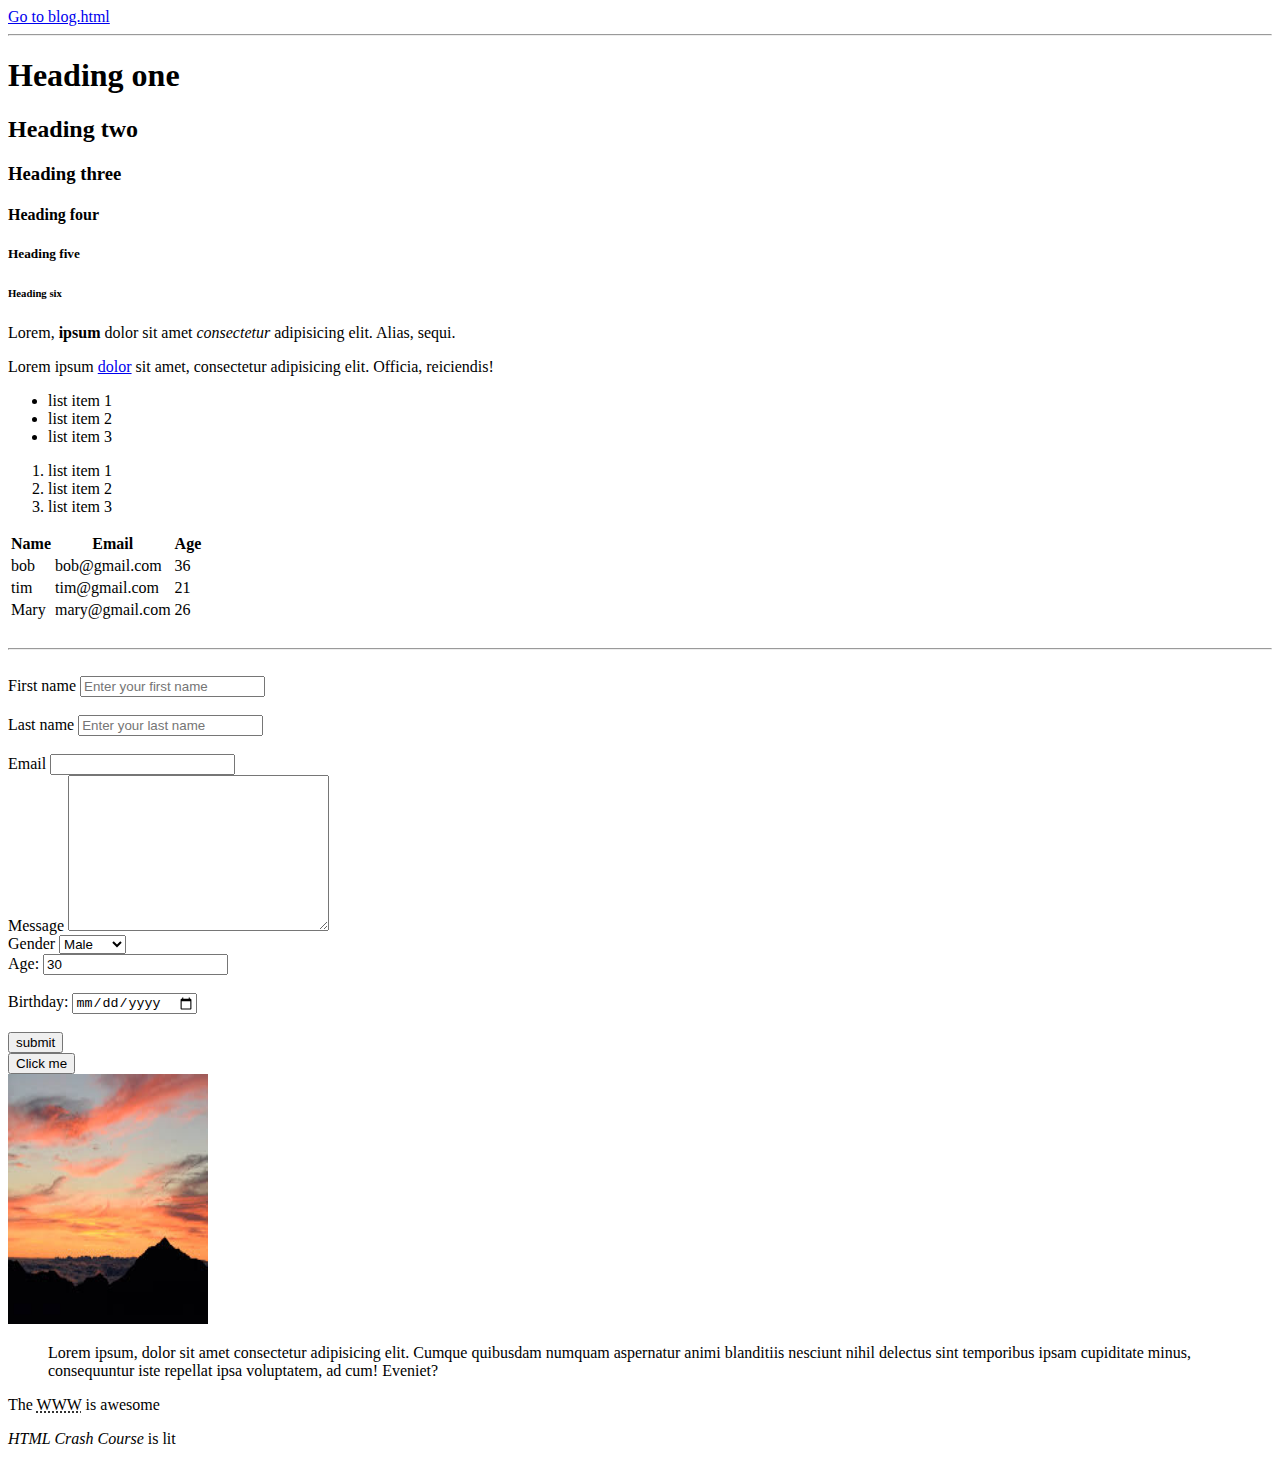
<file: index.html>
<!DOCTYPE html>
<html lang="en">
<head>
    <meta charset="UTF-8">
    <meta name="viewport" content="width=device-width, initial-scale=1.0">
    <!-- meta data is the description and keywords, which are used by google to get more info of what exactly is inside the webpage -->
    <title>HTML Cheatsheet</title>
</head>
<body>
    <a href="blog.html">Go to blog.html</a>
    <hr>
    <!-- Headings -->
    <h1>Heading one</h1>
    <h2>Heading two</h2>
    <h3>Heading three</h3>
    <h4>Heading four</h4>
    <h5>Heading five</h5>
    <h6>Heading six</h6>

    <!-- Paragraphs -->
    <!-- to generate random text of 10 words, lorem10 -->
    <p>
        Lorem, <strong>ipsum</strong> dolor sit amet <em>consectetur</em> adipisicing elit. Alias, sequi.
    </p>
    <!-- strong - for bold, em for italic -->
    <!-- a tag to link to another site -->
    <!-- target= _blank helps to make sure when we click the a tag, it opens the site in another TAB -->
    <p>Lorem ipsum <a href="http://google.com" target="_blank">dolor</a> sit amet, consectetur adipisicing elit. Officia, reiciendis!</p>

    <!-- Lists -->
    <!--Unordered list -->
    <ul>
        <li>list item 1</li>
        <li>list item 2</li>
        <li>list item 3</li>
    </ul>
    <!-- Ordered list - gives numbered list automatically -->
    <ol>
        <li>list item 1</li>
        <li>list item 2</li>
        <li>list item 3</li>
    </ol>

    <!-- Tables -->
    <table>
        <thead>
            <tr>
                <th>Name</th>
                <th>Email</th>
                <th>Age</th>
            </tr>
        </thead>
        <tbody>
            <tr>
                <td>bob</td>
                <td>bob@gmail.com</td>
                <td>36</td>
            </tr>
            <tr>
                <td>tim</td>
                <td>tim@gmail.com</td>
                <td>21</td>
            </tr>
            <tr>
                <td>Mary</td>
                <td>mary@gmail.com</td>
                <td>26</td>
            </tr>
        </tbody>
    </table>
    <br>
    <hr>
    <!-- hr is horizontal rule - gives a line on the page -->
    <br>
    <!-- Forms -->
    <!-- labels n input are inline, so if u want u can wrap them in a div to prevent them from being inline -->
    <form action="process.php" method="POST">
        <div>
            <label>First name</label>
            <input type="text" name="firstName" placeholder="Enter your first name">
        </div>
        <br>
        <div>
            <label>Last name</label>
            <input type="text" name="lastName" placeholder="Enter your last name">
        </div>
        <br>
        <div>
            <label>Email</label>
            <input type="email" name="email">
            <!-- using type email will give some form validation and ensure its a valid email -->
        </div>
        <div>
            <label>Message</label>
            <textarea name="message" id="" cols="30" rows="10"></textarea>
        </div>
        <div>
            <label>Gender</label>
            <select name="gender" id="">
                <option value="male">Male</option>
                <option value="female">Female</option>
                <option value="other">Other</option>
            </select>
        </div>

        <div>
            <label>Age:</label>
            <input type="number" name="age" value = "30">
            <!-- 30 is a predefienmd value, we can change if we want -->
        </div>
        <br>
        <div>
            <label>Birthday:</label>
            <input type="date" name="Birthday" id="">
        </div>
        <br>
        <!-- submit button -->
        <input type="submit" name="submit" value="submit">
        <!-- when we click, this will get submitted to process.php -->
    </form>

    <!-- Button -->
    <button>Click me</button>
    <br>
    
    <!-- Image -->
    <a href="images/sample.jpg">
        <img src="images/sample.jpg" alt="my sample img" width="200" height="250">
    </a>
    <!-- by wrapping img tag with a tag, when we click img, it will open the image in full size on .../sample.jpg -->

    <!-- if cannot retrieve image, alt's description will be showin instead -->

    <!-- Quotations -->
    <blockquote cite="https://www.straitstimes.com/">
        Lorem ipsum, dolor sit amet consectetur adipisicing elit. Cumque quibusdam numquam aspernatur animi blanditiis nesciunt nihil delectus sint temporibus ipsam cupiditate minus, consequuntur iste repellat ipsa voluptatem, ad cum! Eveniet?
    </blockquote>
    <!-- abbreviation - hover over WWW will show the full form  -->
    <p>The <abbr title="world wide web">WWW</abbr > is awesome</p>
    
    <p><cite>HTML Crash Course</cite> is lit</p>
    
</body>
</html>
</file>
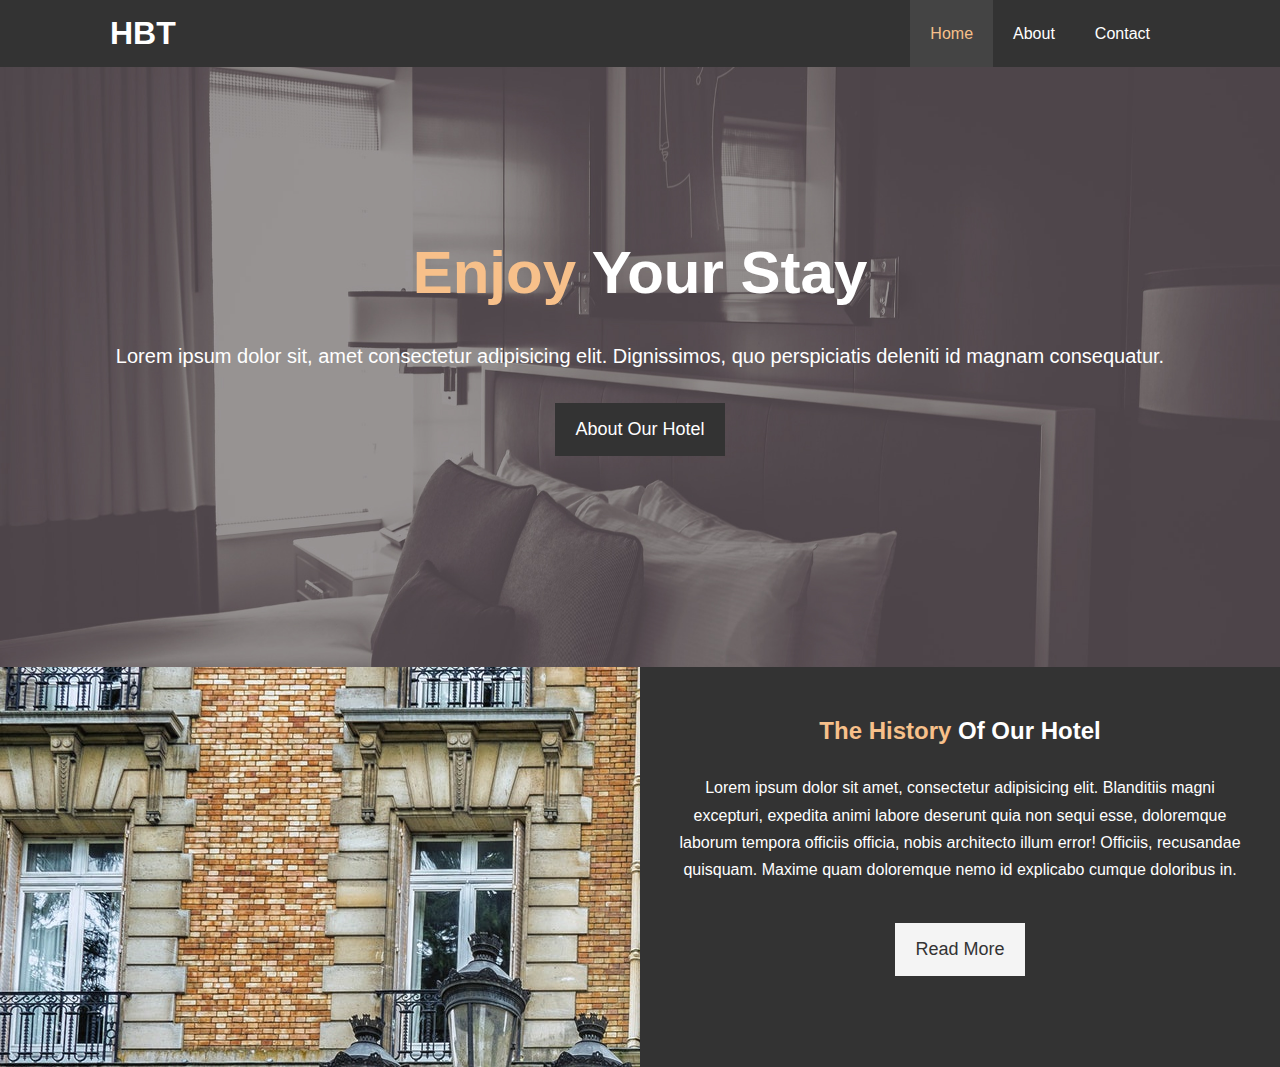
<file: HotelWebsite/index.html>
<!DOCTYPE html>
<html lang="en">
<head>
    <meta charset="UTF-8">
    <meta name="viewport" content="width=device-width, initial-scale=1.0">
    <meta name="description" content="Welcome to the most luxurious hotel in Boston">
    <meta name="keywords" content="hotel,boston hotel, luxury hotel">
    <link rel="stylesheet" href="css/style.css">
    <title>Hotel BT | Welcome</title>

</head>
<body>
    <header>
        <nav id="navbar">
            <div class="container">
                <h1 class="logo"><a href="index.html">HBT</a></h1>
                <ul>
                    <li><a class="current" href="index.html">Home</a></li>
                    <li><a href="about.html">About</a></li>
                    <li><a href="contact.html">Contact</a></li>
                </ul>
            </div>
            
        </nav>

        <div id="showcase">
            <div class="container">
                <div class="showcase-content">
                    <h1><span class="text-primary">Enjoy</span> Your Stay</h1>
                    <p class="lead">Lorem ipsum dolor sit, amet consectetur adipisicing elit. Dignissimos, quo perspiciatis deleniti id magnam consequatur.</p>
                    <a class = "btn" href="about.html">About Our Hotel</a>
                </div>
            </div>
        </div>
    </header>

    <section id="home-info" class="bg-dark">
        <div class="info-img">

        </div>
        <div class="info-content">
            <h2><span class="text-primary">The History</span> Of Our Hotel</h2>
            <p>
                Lorem ipsum dolor sit amet, consectetur adipisicing elit. Blanditiis magni excepturi, expedita animi labore deserunt quia non sequi esse, doloremque laborum tempora officiis officia, nobis architecto illum error! Officiis, recusandae quisquam. Maxime quam doloremque nemo id explicabo cumque doloribus in.
            </p>
            <a href="about.html" class="btn btn-light">Read More</a>

        </div>
    </section>
    
</body>
</html>
</file>
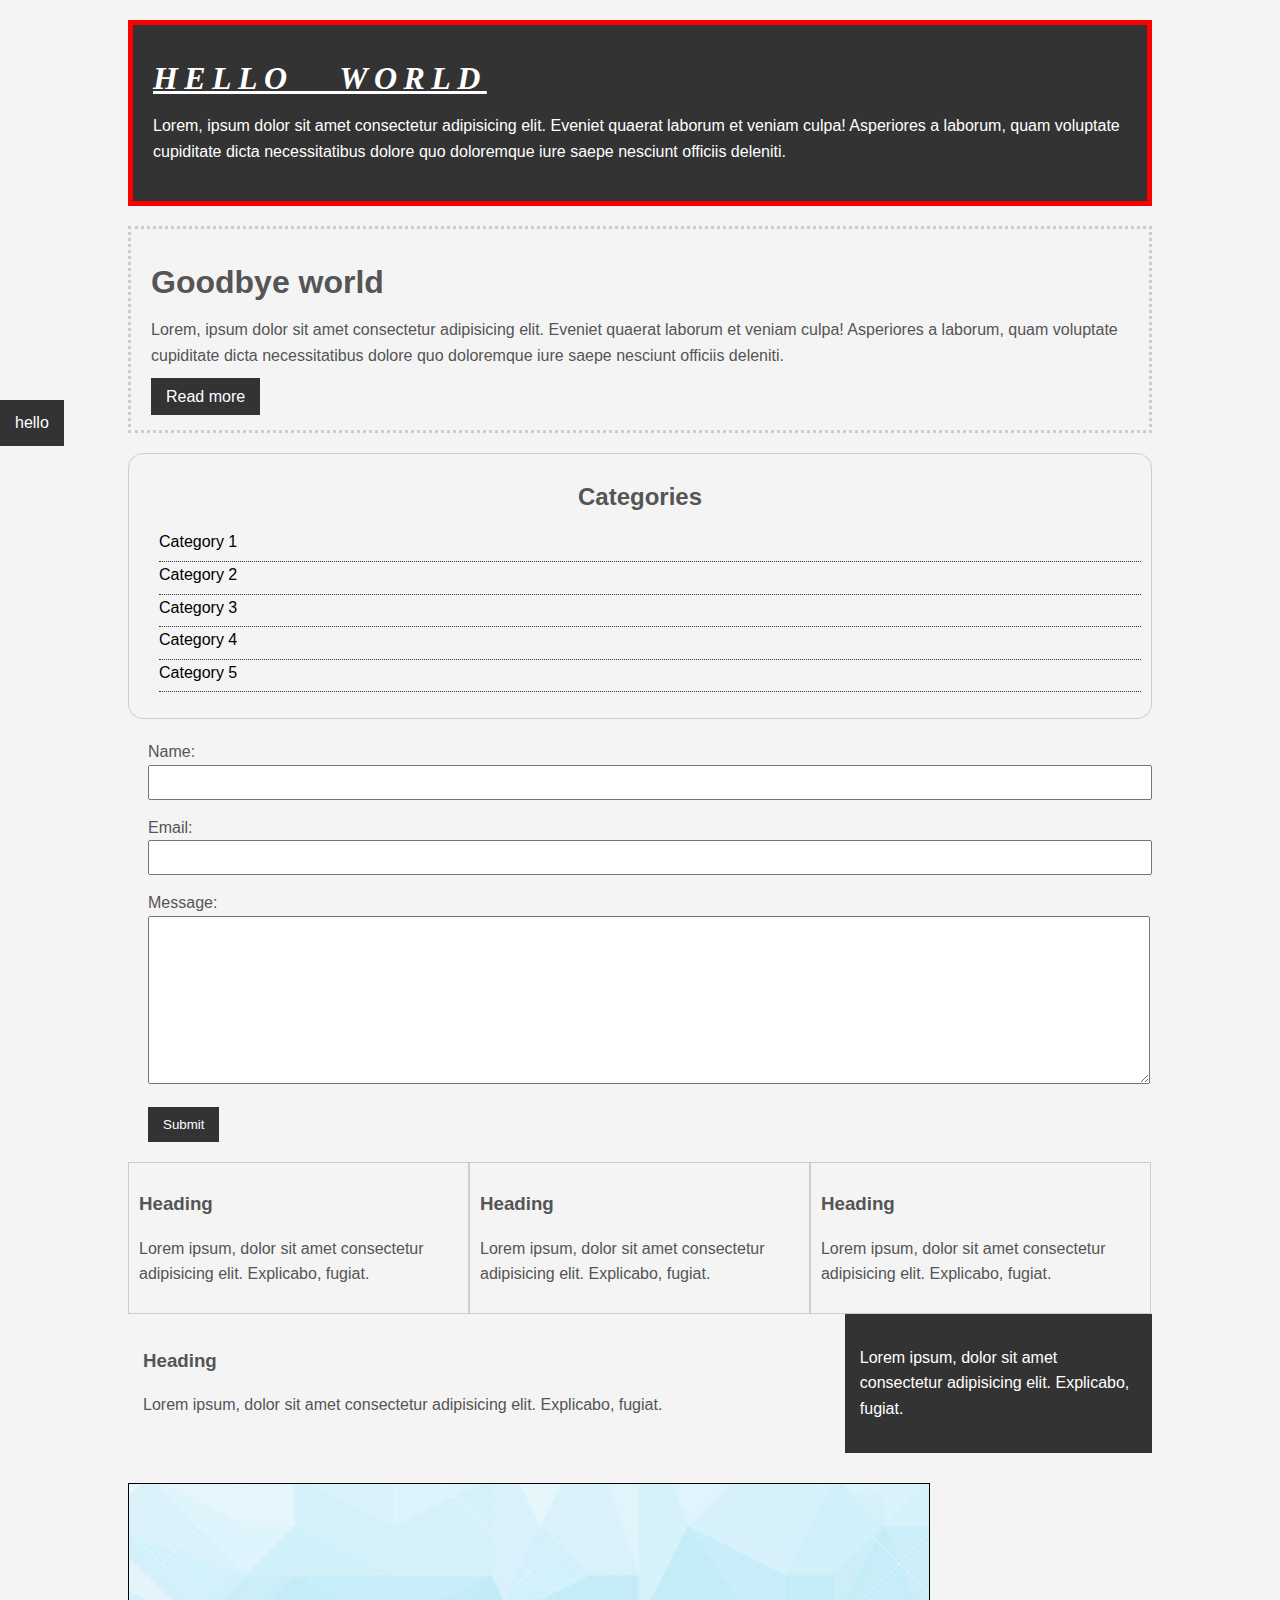
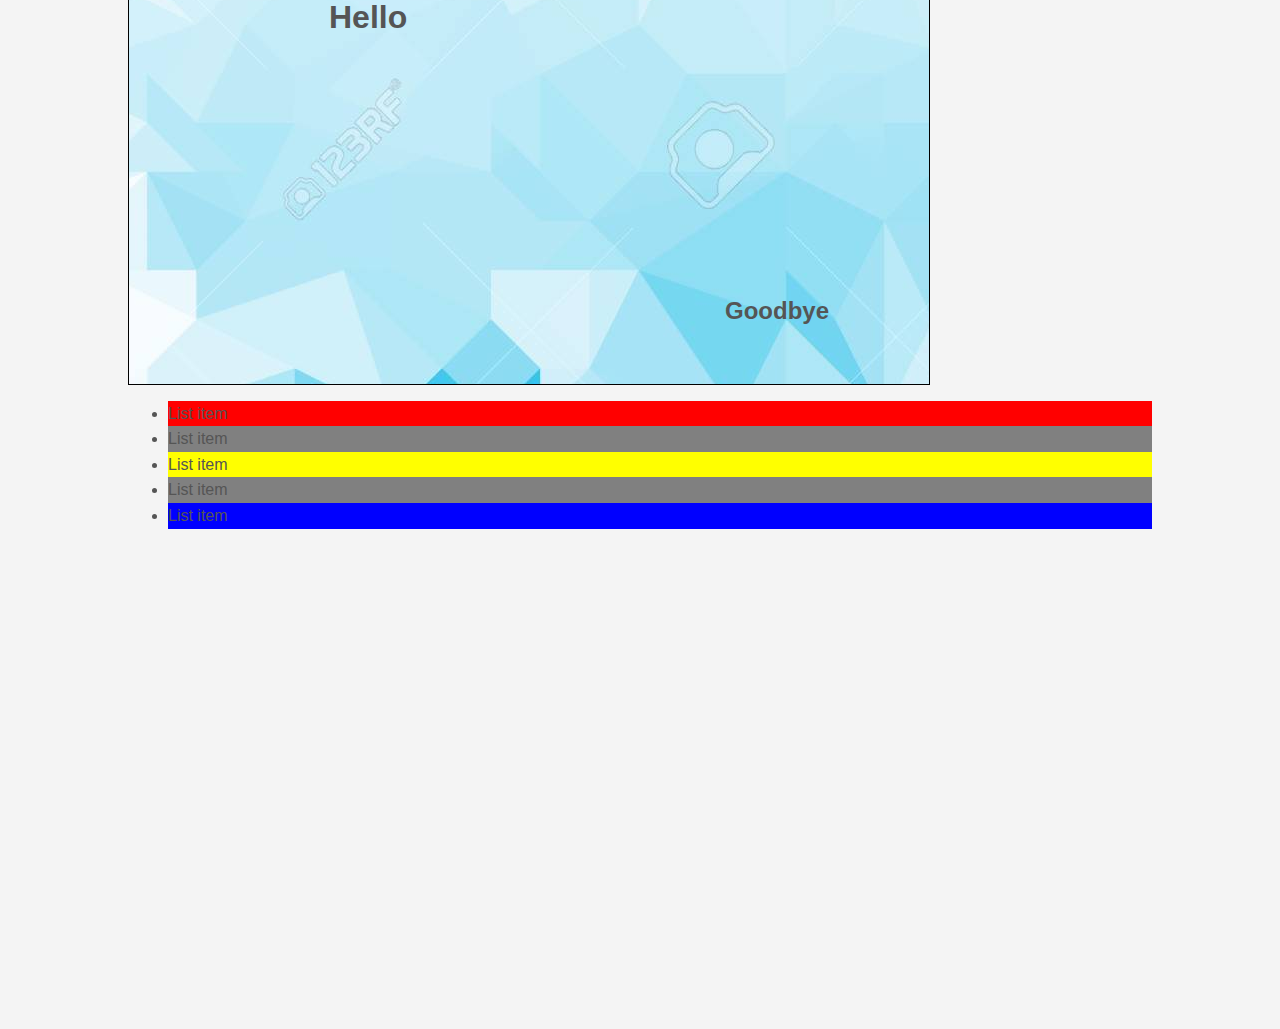
<file: CSSRefresher/csscheatsheet/index.html>
<!DOCTYPE html>
<html lang="en">
<head>
    <meta charset="UTF-8">
    <meta name="viewport" content="width=device-width, initial-scale=1.0">
    <title>CSS Cheatsheet</title>

    <!-- 2.Internal CSS -->
    <!-- <style type="text/css">
    h1 {
        color:blue;
    }
    </style> -->

    <!-- 3. External CSS -->
    <link rel="stylesheet" href="css/style.css">

</head>
<body>
    <!-- 1. Inline CSS -->
    <!-- <h1 style="color:red">Hello world</h1> -->
    <div class="container">
        <div class="box-1">
            <h1>Hello world</h1>
            <p>Lorem, ipsum dolor sit amet consectetur adipisicing elit. Eveniet quaerat laborum et veniam culpa! Asperiores a laborum, quam voluptate cupiditate dicta necessitatibus dolore quo doloremque iure saepe nesciunt officiis deleniti.</p>    
        </div>    

        <div class="box-2">
            <h1>Goodbye world</h1>
            <p>Lorem, ipsum dolor sit amet consectetur adipisicing elit. Eveniet quaerat laborum et veniam culpa! Asperiores a laborum, quam voluptate cupiditate dicta necessitatibus dolore quo doloremque iure saepe nesciunt officiis deleniti.</p>  
            <a class="button" href="">Read more</a>  
        </div>   
        <div class="categories">
            <h2>Categories</h2>
            <ul>
                <li><a href="#">
                    Category 1
                </a></li>
                <li><a href="#">
                    Category 2
                </a></li>
                <li><a href="#">
                    Category 3
                </a></li>
                <li><a href="#">
                    Category 4
                </a></li> 
                <li><a href="text.html">Category 5</a></li>
            </ul>

        </div> <!--- Container ends-->
        <form class="my-form">
            <div class="form-group">
                <label >Name:</label>
                <input type="text" name="name">
            </div>

            <div class="form-group">
                <label >Email:</label>
                <input type="text" name="email">
            </div>

            <div class="form-group">
                <label >Message:</label>
                <textarea name="message" id="" cols="30" rows="10"></textarea>
            </div>

            <input class="button" type="submit" value="Submit" name="">
        </form>
        <div class="block">
            <h3>Heading</h3>
            <p>Lorem ipsum, dolor sit amet consectetur adipisicing elit. Explicabo, fugiat.</p>
        </div>
        <div class="block">
            <h3>Heading</h3>
            <p>Lorem ipsum, dolor sit amet consectetur adipisicing elit. Explicabo, fugiat.</p>
        </div>
        <div class="block">
            <h3>Heading</h3>
            <p>Lorem ipsum, dolor sit amet consectetur adipisicing elit. Explicabo, fugiat.</p>
        </div>
        <div class="clr"></div>
        <div id="main-block">
            <h3>Heading</h3>
            <p>Lorem ipsum, dolor sit amet consectetur adipisicing elit. Explicabo, fugiat.</p>
        </div>
        <div id="sidebar">
            <p>Lorem ipsum, dolor sit amet consectetur adipisicing elit. Explicabo, fugiat.</p>

        </div>
        <div class="clr"></div>
        <div class="p-box">
            <h1>Hello</h1>
            <h2>Goodbye</h2>

        </div>

        <ul class="my-list">
            <li>List item</li>
            <li>List item</li>
            <li>List item</li>
            <li>List item</li>
            <li>List item</li>

        </ul>

    </div>

    <a class="button fix-me" href="">hello</a>
    <div style="margin-top: 500px"></div>

</body>
</html>
</file>
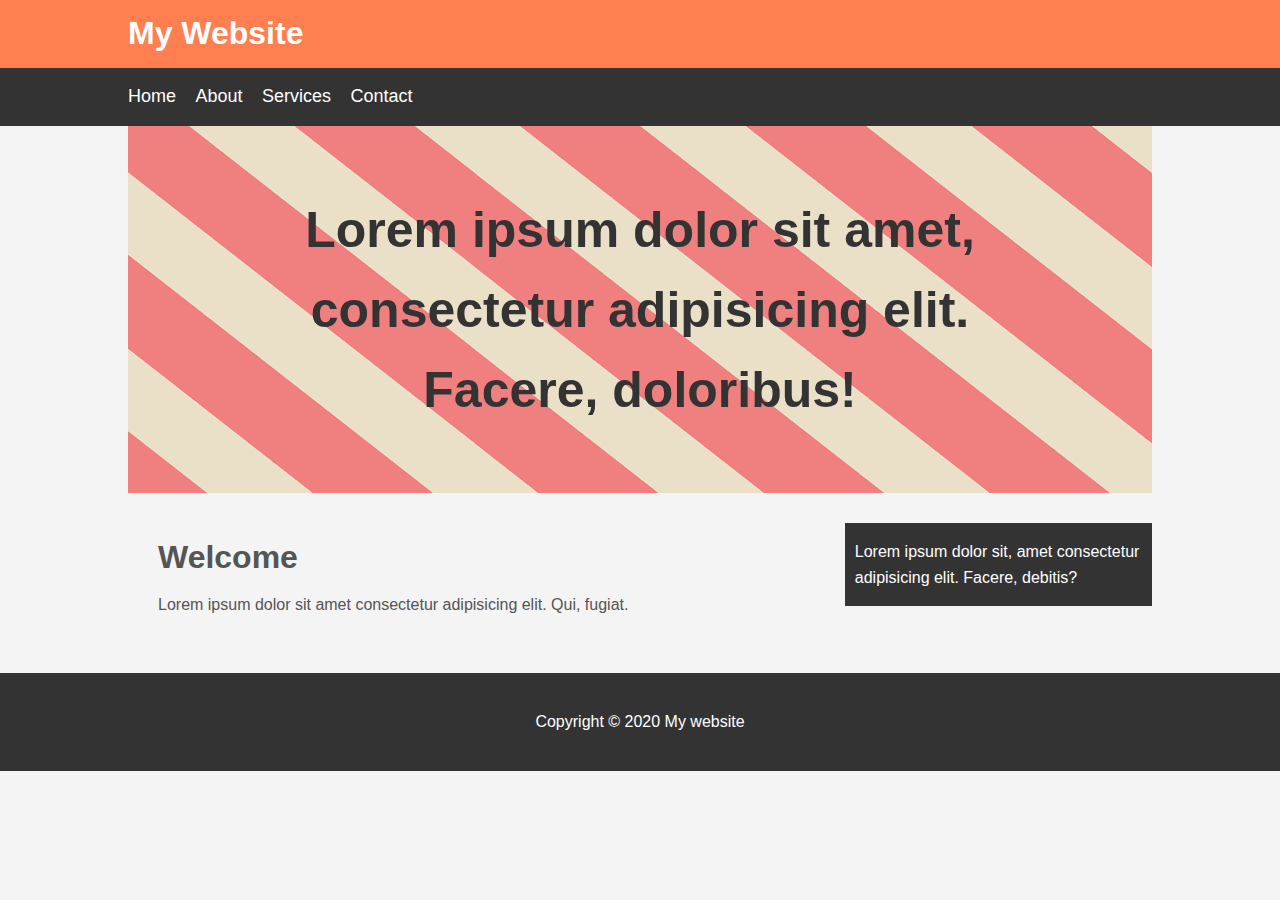
<file: CSSRefresher/mywebsite/index.html>
<!DOCTYPE html>
<html lang="en">
<head>
    <meta charset="UTF-8">
    <meta name="viewport" content="width=device-width, initial-scale=1.0">
    <title>My website</title>
    <link rel="stylesheet" href="css/style.css">
</head>
<body>
    <header id="main-header">
        <div class="container">
            <h1>My Website</h1>
        </div>
    </header>

    <nav id="navbar">
        <div class="container">
            <ul>
                <li><a href="#">Home</a></li>
                <li><a href="#">About</a></li>
                <li><a href="#">Services</a></li>
                <li><a href="#">Contact</a></li>

            </ul>

        </div>
    </nav>
    <div class="container">

        <section id="showcase">
            <div class="container">
                <h1>Lorem ipsum dolor sit amet, consectetur adipisicing elit. Facere, doloribus!</h1>
            </div>
        </section>

        <section id="main">
            <h1>Welcome</h1>
            <p>Lorem ipsum dolor sit amet consectetur adipisicing elit. Qui, fugiat.</p>
        </section>

        <aside id="sidebar">
            <p>Lorem ipsum dolor sit, amet consectetur adipisicing elit. Facere, debitis?</p>
        </aside>
    </div>
    <footer id="main-footer">
        <p>Copyright &copy; 2020 My website</p>
    </footer>

    
</body>
</html>
</file>
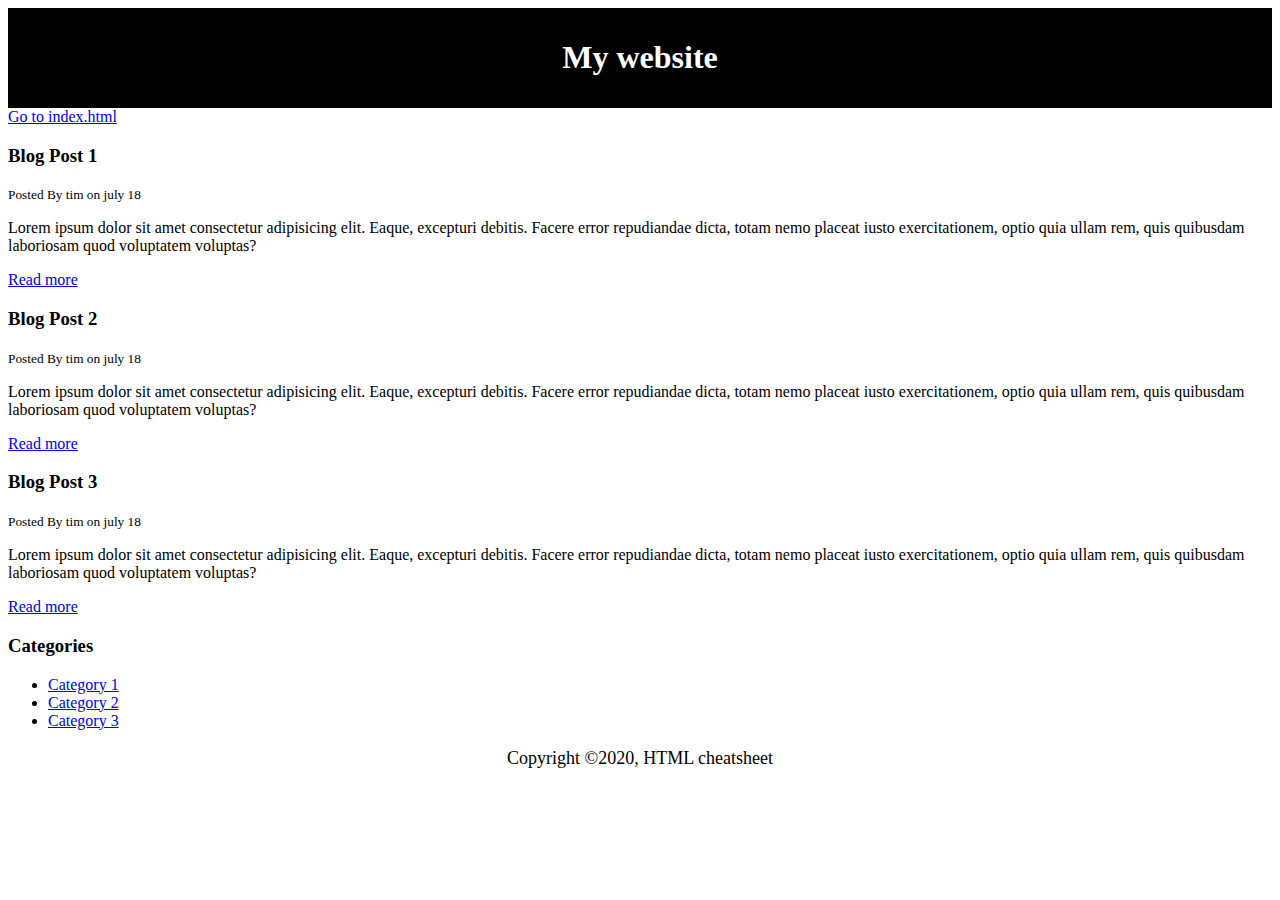
<file: blog.html>
<!DOCTYPE html>
<html lang="en">
<head>
    <meta charset="UTF-8">
    <meta name="viewport" content="width=device-width, initial-scale=1.0">
    <title>HTML 5 Semantics</title>
    <meta name="description" content="Awesome blog">
    <meta name="keywords" content="web design,  web dev blog, company name">

        <!-- when google scan/indexes through website, it will look at our description and keyword such as meta tags -->

    <style type="text/css">
        #main-header {
            text-align: center;
            background-color: black;
            color:white;
            padding: 10px;
        }

        #main-footer {
            text-align: center;
            font-size: 18px;
        }
    </style>
    <!-- usually we will put css in seperate css file,but we can put in the head tag, under a style element -->

</head>
<body>
    <header id="main-header">
        <h1>My website</h1>
    </header>
    <a href="index.html">Go to index.html</a>

    <section>
        <article class="post">
            <h3>Blog Post 1</h3>
            <small>Posted By tim on july 18</small>
            <p>Lorem ipsum dolor sit amet consectetur adipisicing elit. Eaque, excepturi debitis. Facere error repudiandae dicta, totam nemo placeat iusto exercitationem, optio quia ullam rem, quis quibusdam laboriosam quod voluptatem voluptas?</p>
            <a href="post.html">Read more</a>
        </article>
        <article class="post">
            <h3>Blog Post 2</h3>
            <small>Posted By tim on july 18</small>
            <p>Lorem ipsum dolor sit amet consectetur adipisicing elit. Eaque, excepturi debitis. Facere error repudiandae dicta, totam nemo placeat iusto exercitationem, optio quia ullam rem, quis quibusdam laboriosam quod voluptatem voluptas?</p>
            <a href="post.html">Read more</a>

        </article>
        <article class="post">
            <h3>Blog Post 3</h3>
            <small>Posted By tim on july 18</small>
            <p>Lorem ipsum dolor sit amet consectetur adipisicing elit. Eaque, excepturi debitis. Facere error repudiandae dicta, totam nemo placeat iusto exercitationem, optio quia ullam rem, quis quibusdam laboriosam quod voluptatem voluptas?</p>
            <a href="post.html">Read more</a>

        </article>
    </section>
    <aside>
        <h3>Categories</h3>
        <nav>
        <ul>
            <li><a href="#">Category 1</a></li>
            <li><a href="#">Category 2</a></li>
            <li><a href="#">Category 3</a></li>

        </ul>
        </nav>
    </aside>

    <footer id="main-footer">
        <p>Copyright &copy;2020, HTML cheatsheet</p>
    </footer>
    
</body>
</html>
</file>
<file: CSSRefresher/csscheatsheet/css/style.css>
/* * {
    margin: 0;
    padding: 0;
}  */
/* pertains to every element */

body {
    background-color: #f4f4f4;
    color: #555555;
    /* font-family: Arial, Helvetica, sans-serif;
    font-size: 16px;
    font-weight: normal; */

    /* same as above */
    font: normal 16px Arial, Helvetica,sans-serif;

    line-height: 1.6em;
    margin:0;
}

a {
    text-decoration: none;
    color: black;
}

a:hover {
    color: red;
}
/* active is when we click on the element, it changes to green for a momebt */
a:active {
    color: green;
}

/* a:visited {
    color: black;
} */

/* Colors in css : color names, html5 color names eg coral, hexadecimal, rgb */


/* Web safe fonts are fonts we can just use without importing them, for specialty fonts such as google fonts we need to impor them  */

/* em used usually for responsive type of websites */

.container {
    width: 80% ;
    margin: auto;
}
/* margin auto puts an even amt of spacing around an element hence making it centered */


.button {
    background-color: #333;
    color : #fff;
    padding:10px 15px;
    border: none;
}

.button:hover {
    background: red;
    color:#fff;
}

/* userd to clear floats so as to prevent any further content from being put right beneath the float elements */
.clr {
    clear:both;
}

.box-1 {
    background-color: #333;
    color: #fff;
    /* border-right: 5px red solid;
    border-left: 5px red solid;
    border-top: 5px red solid;
    border-bottom: 5px red solid; */


    border-width: 3px;
    border-bottom-width: 10px;
    border-top-style: dotted;
    border:5px red solid;
    padding-top: 20px;
    padding-bottom: 20px;
    padding-right: 20px;
    padding-left: 20px;
    /* same as above */
    padding: 20px; 
    margin-top: 20px;

}

.box-1 h1 {
    font-family: Tahoma;
    font-weight: 800;
    font-style: italic;
    text-decoration: underline;
    text-transform: uppercase;
    letter-spacing: 0.2em;
    word-spacing: 1em;

}

.box-2 {
    border: 3px dotted #ccc;
    padding: 20px;
    margin: 20px 0px;
}

.categories {
    border: 1px #ccc solid;
    padding: 10px;
    border-radius: 15px;
}

.categories h2 {
    text-align: center;
}

.categories ul { 
    padding: 0;
    padding-left: 20px;
    list-style: square;
    list-style: none;

}

.categories li {
    padding-bottom: 6px;
    border-bottom: dotted 1px #333;

}

.my-form {
    padding: 20px;

}

.my-form .form-group {
    padding-bottom: 15px;

}

.my-form label {
    display: block;

}
/* how to target jus the input buttons without affecting button */
/* and how to change style for multiple elements at once */
.my-form input[type="text"], .my-form textarea{
    padding: 8px;
    width:100%;

}

.block {
    float: left;
    width: 33.3%;
    border: 1px solid #ccc;
    padding: 10px;
    box-sizing:border-box;
    /* what dis odes it takes padding n border into the calculation of width rather than ADDING into it */
}


#main-block {
    float: left;
    width: 70%;
    padding:15px;
    box-sizing: border-box;

}

#sidebar {
    float: right;
    width: 30%;
    background-color: #333;
    color: #fff;
    padding: 15px;
    box-sizing: border-box;

}

.p-box {
    width: 800px;
    height: 500px;
    border: 1px solid #000;
    margin-top: 30px;
    position: relative;
    background-image:url('../images/bgimage.jpg');
    background-position: 100px 200px;
    background-repeat: no-repeat;
    background-position: center center;
}
/* if we want to position h1 with respect to p-box we need to set position for p-box to RELATIVE */

/* if we dont set p-box to relatiuve, h1 does not have a parent element that is set to relative posn and hence will use the entire document as its container */

.p-box h1 {
    position: absolute;
    top: 100px;
    left: 200px;
}

.p-box h2 {
    position: absolute;
    bottom: 40px;
    right:100px;
}

.fix-me {
    position: fixed;
    top: 400px;
}

/* fixed posn causes the element to be 400px from top of browser no matter if we scroll up or down */

/* PSEUDO CLASSES */
.my-list li:first-child {
    background: red;
}

.my-list li:last-child{
    background: blue;
}

/* target 3rd element */
.my-list li:nth-child(3){
    background: yellow;
}

.my-list li:nth-child(even){
    background: grey;
}
</file>
<file: CSSRefresher/mywebsite/css/style.css>
body {
    background-color: #f4f4f4;
    color: #555;
    font-family: Arial, Helvetica, sans-serif;
    font-size: 16px;
    line-height: 1.6em;
    margin: 0;
}

.container {
    width: 80%;
    margin: auto;
    overflow: hidden;
}

#main-header {
    background-color: coral;
    color: #fff;
}

#navbar {
    background-color: #333;
    color: #fff;
}

#navbar ul {
    padding: 0;
    list-style: none;
}

#navbar li {
    display: inline;
}

#navbar a {
    color: #fff;
    text-decoration: none;
    font-size: 18px;
    padding-right: 15px;
}

#showcase {
    background-image: url('../images/showcase.png');
    background-position: center right;
    min-height:300px;
    margin-bottom: 30px;
    text-align: center;
}
/* min-height enables the backgrnd image to be responsive and increase height as we squeeze the browser horizontally */
#showcase h1 {
    color:#333;
    font-size: 50px;
    line-height: 1.6em;
    padding: 30px;
}

#main {
    float: left;
    width: 70%;
    padding: 0 30px;
    box-sizing: border-box;
}

#sidebar {
    float: right;
    width: 30%;
    background: #333;
    color: #fff;
    padding: 0 10px;
    box-sizing: border-box;
}

#main-footer {
    background:#333;
    color: #fff;
    text-align: center;
    padding: 20px;
    margin-top: 40px;
}
/* whatever inside this will only occur if width is less than 600px */
@media(max-width:600px){
    #main {
        width: 100%;
        float: none;
    }

    #sidebar {
        width: 100%;
        float: none;
    }
}
</file>
<file: HotelWebsite/css/style.css>
/* Reset */

* {
    margin: 0;
    padding: 0;
    box-sizing: border-box;
}

/* Main Styling */

html, body {
    font-family: 'Segoe UI', Tahoma, Geneva, Verdana, sans-serif;
    line-height: 1.7em;

}

a {
    color: #333;
    text-decoration: none;

}

h1, h2, h3 {
    padding-bottom: 20px;

}

p {
    margin: 10px 0;
}

/* Utility Classes */
/* these are classes that will be used throughout the site, they are not specific to any specific area of the site. */
.container {
    margin: auto;
    max-width: 1100px;
    overflow:auto;
    padding: 0 20px;
}

.text-primary {
    color: #f7c08a;

}

.lead {
    font-size: 20px;
}

.btn {
    display: inline-block;
    font-size: 18px;
    color: #fff;
    background: #333;
    padding: 13px 20px;
    border: none;
    cursor: pointer;
}

.btn:hover {
    background:#f7c08a;
    color: #333;
}

.btn-light {
    background: #f4f4f4;
    color: #333;
}

.bg-dark {
    background: #333;
    color: #fff;
}

.bg-light {
    background: #f4f4f4;
    color: #333;
}
.bg-primary {
    background: #333;
    color: #f7c08a;
}



/* we use max width to make the navbar somewhat responsive */

 /* if we had container to wrap around navbar , it will prevent navbar from stretching to the whole width of browser.*/

/* Navbar */

#navbar {
    background-color: #333;
    color: #fff;
    overflow: auto;
}

#navbar a {
    color: #fff;
}

#navbar h1 {
    float: left;
    padding-top: 20px;
}

#navbar ul {
    list-style: none;
    float: right;
}

#navbar ul li {
    float: left;
}

#navbar ul li a {
    display: block;
    padding: 20px;
    text-align: center;
}

#navbar ul li a:hover, 
#navbar ul li a.current {
    background: #444;
    color: #f7c08a;
}

/* Showcase */

#showcase {
    background: url('../img/showcase.jpg') no-repeat center center/cover;
    height: 600px;
    /* single . means current directory, .. means out of that directory */
}

#showcase .showcase-content {
    color: #fff;
    text-align: center;
    padding-top: 170px;

}

#showcase .showcase-content h1 {
    font-size: 60px;
    line-height: 1.2em;
    
}

#showcase .showcase-content p {
    padding-bottom: 20px;
    line-height: 1.7em;
}


/* Home Info */

#home-info {
    height: 400px;

}

#home-info .info-img {
    float: left;
    width: 50%;
    background: url('../img/photo-1.jpg') no-repeat;
    min-height: 100%;
    
}

#home-info .info-content {
    float: right;
    width: 50%;
    height: 100%;
    text-align: center;
    padding: 50px 30px;
    overflow: hidden;

}

#home-info .info-content p {
    padding-bottom: 30px;
}
</file>
